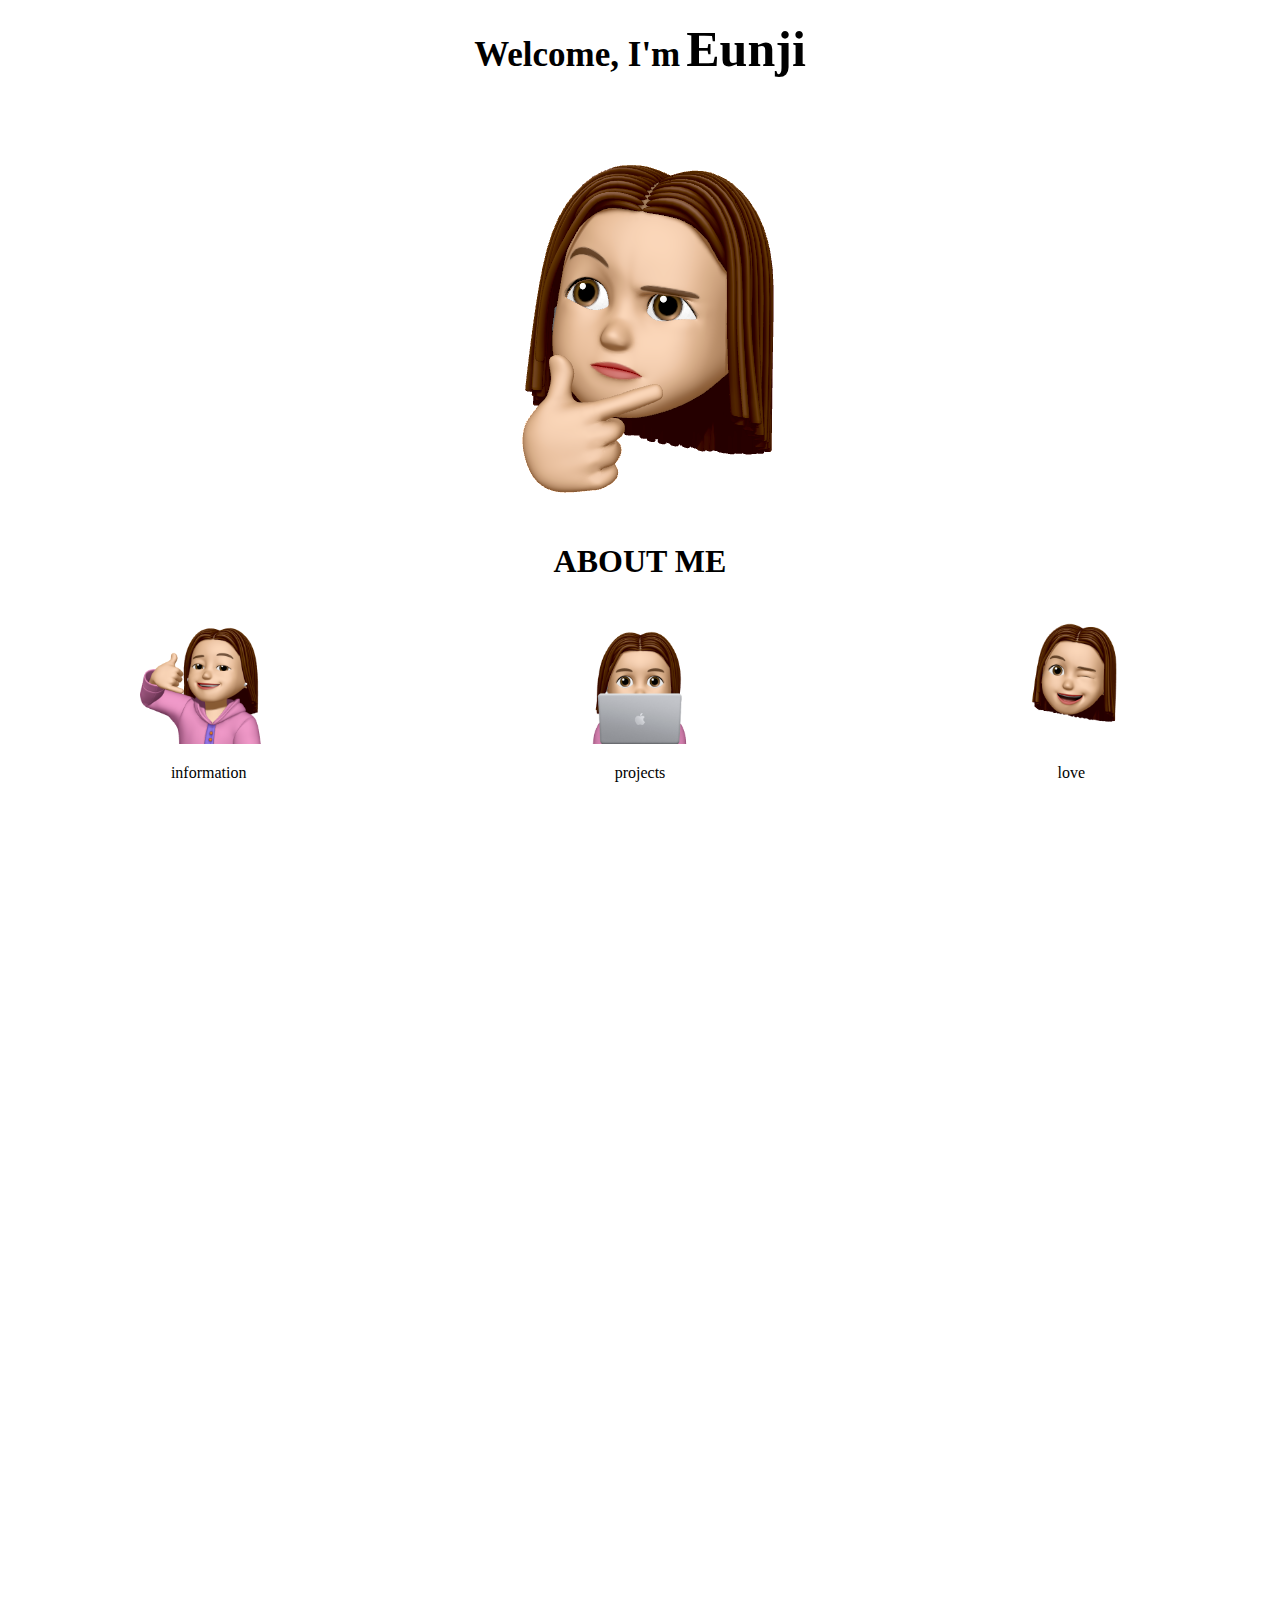
<file: index.html>
<!DOCTYPE html>
<html>
  <head>
    <title>Welcome MangoSooni Page</title>
    <meta charset="utf-8">
    <style>
      @import url("css/main.css");
    </style>
  </head>
  <body>
    <div class="main-banner">
      <h2 id="introduce">
        <span style="font-size: 35px">Welcome, I'm</span>
        <span style="font-size: 50px">Eunji</span>
      </h2>
      <img class="profile_main" src="resource/008d0b967772c606c7de4be98a9101f8-sticker.png" onmouseover="this.src='resource/good.png'"
      onmouseout="this.src='resource/008d0b967772c606c7de4be98a9101f8-sticker.png'">
    </div>
    
    <h1 style="text-align: center">ABOUT ME</h1>
    <div class="container">
      <div class="item">
        <img class="profile_icon" src="resource/189c10b717bdc610ce8e71327d91fe0c-sticker.png">
        <p>information</p>
      </div>
      <div class="item">
        <img class="profile_icon" src="resource/83022b1189a153e12f8577b6a8af3f4a-sticker.png">
        <p>projects</p>        
      </div>
      <div class="item">
        <img class="profile_icon" src="resource/df1f141555c3b94d7e8746c43a545d0d-sticker.png">
        <p>love</p>
      </div>
    </div>
  </body>
</html>
</file>
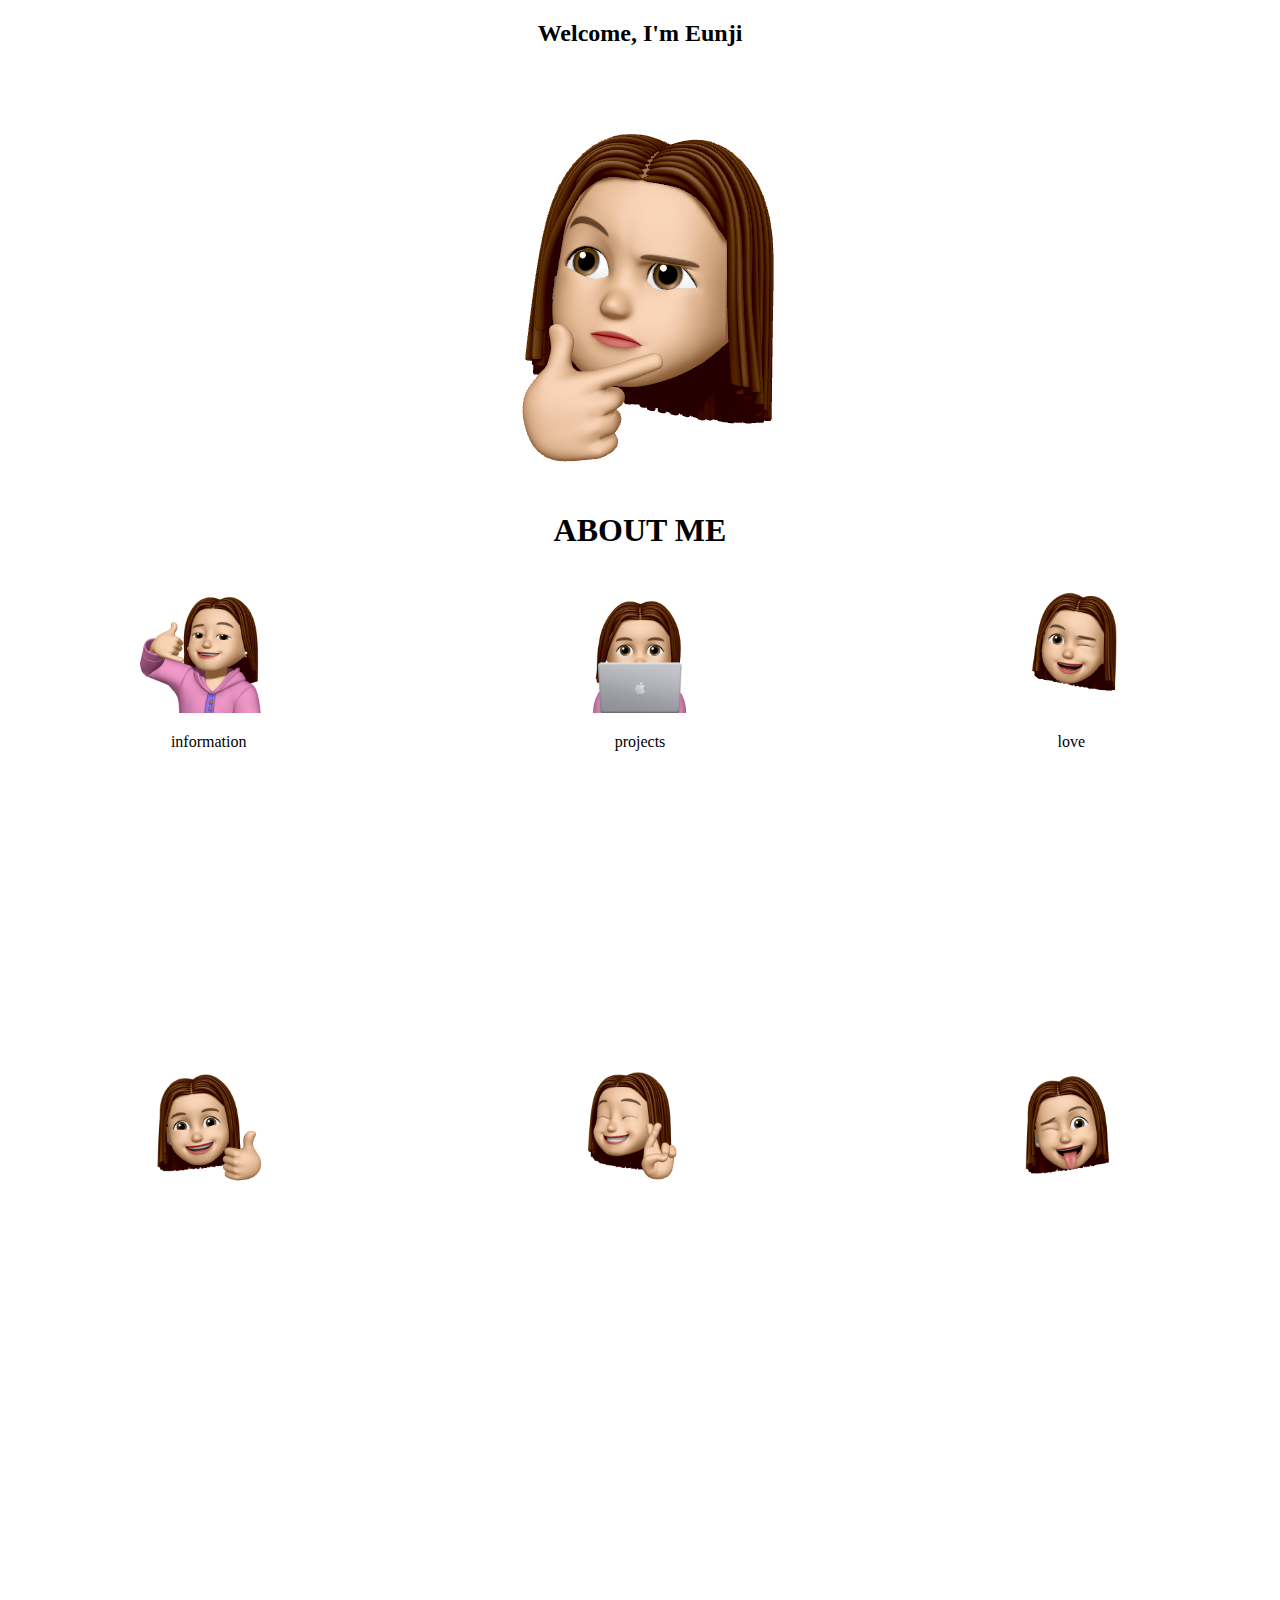
<file: html/script/indext.html>
<!DOCTYPE html>
<html>
  <head>
    <title>Welcome MangoSooni Page</title>
    <meta charset="utf-8">
    <style>
      @import url("../css/main.css");
    </style>
  </head>
  <body>
    <div class="main-banner">
      <h2 id="introduce">
        <span style="font: 35px">Welcome, I'm</span>
        <span style="font: 50px">Eunji</span>
      </h2>
      <img class="profile_main" src="../resource/008d0b967772c606c7de4be98a9101f8-sticker.png">
    </div>
    
    <h1 style="text-align: center">ABOUT ME</h1>
    <div class="container">
      <div class="item">
        <img class="profile_icon" src="../resource/189c10b717bdc610ce8e71327d91fe0c-sticker.png">
        <p>information</p>
      </div>
      <div class="item">
        <img class="profile_icon" src="../resource/83022b1189a153e12f8577b6a8af3f4a-sticker.png">
        <p>projects</p>        
      </div>
      <div class="item">
        <img class="profile_icon" src="../resource/df1f141555c3b94d7e8746c43a545d0d-sticker.png">
        <p>love</p>
      </div>
      <div class="item">
        <img class="profile_icon" src="../resource/good.png">
      </div>
      <div class="item">
        <img class="profile_icon" src="../resource/luck.png">
      </div>
      <div class="item">
        <img class="profile_icon" src="../resource/smile.png">
      </div>
    </div>
  </body>
</html>
</file>
